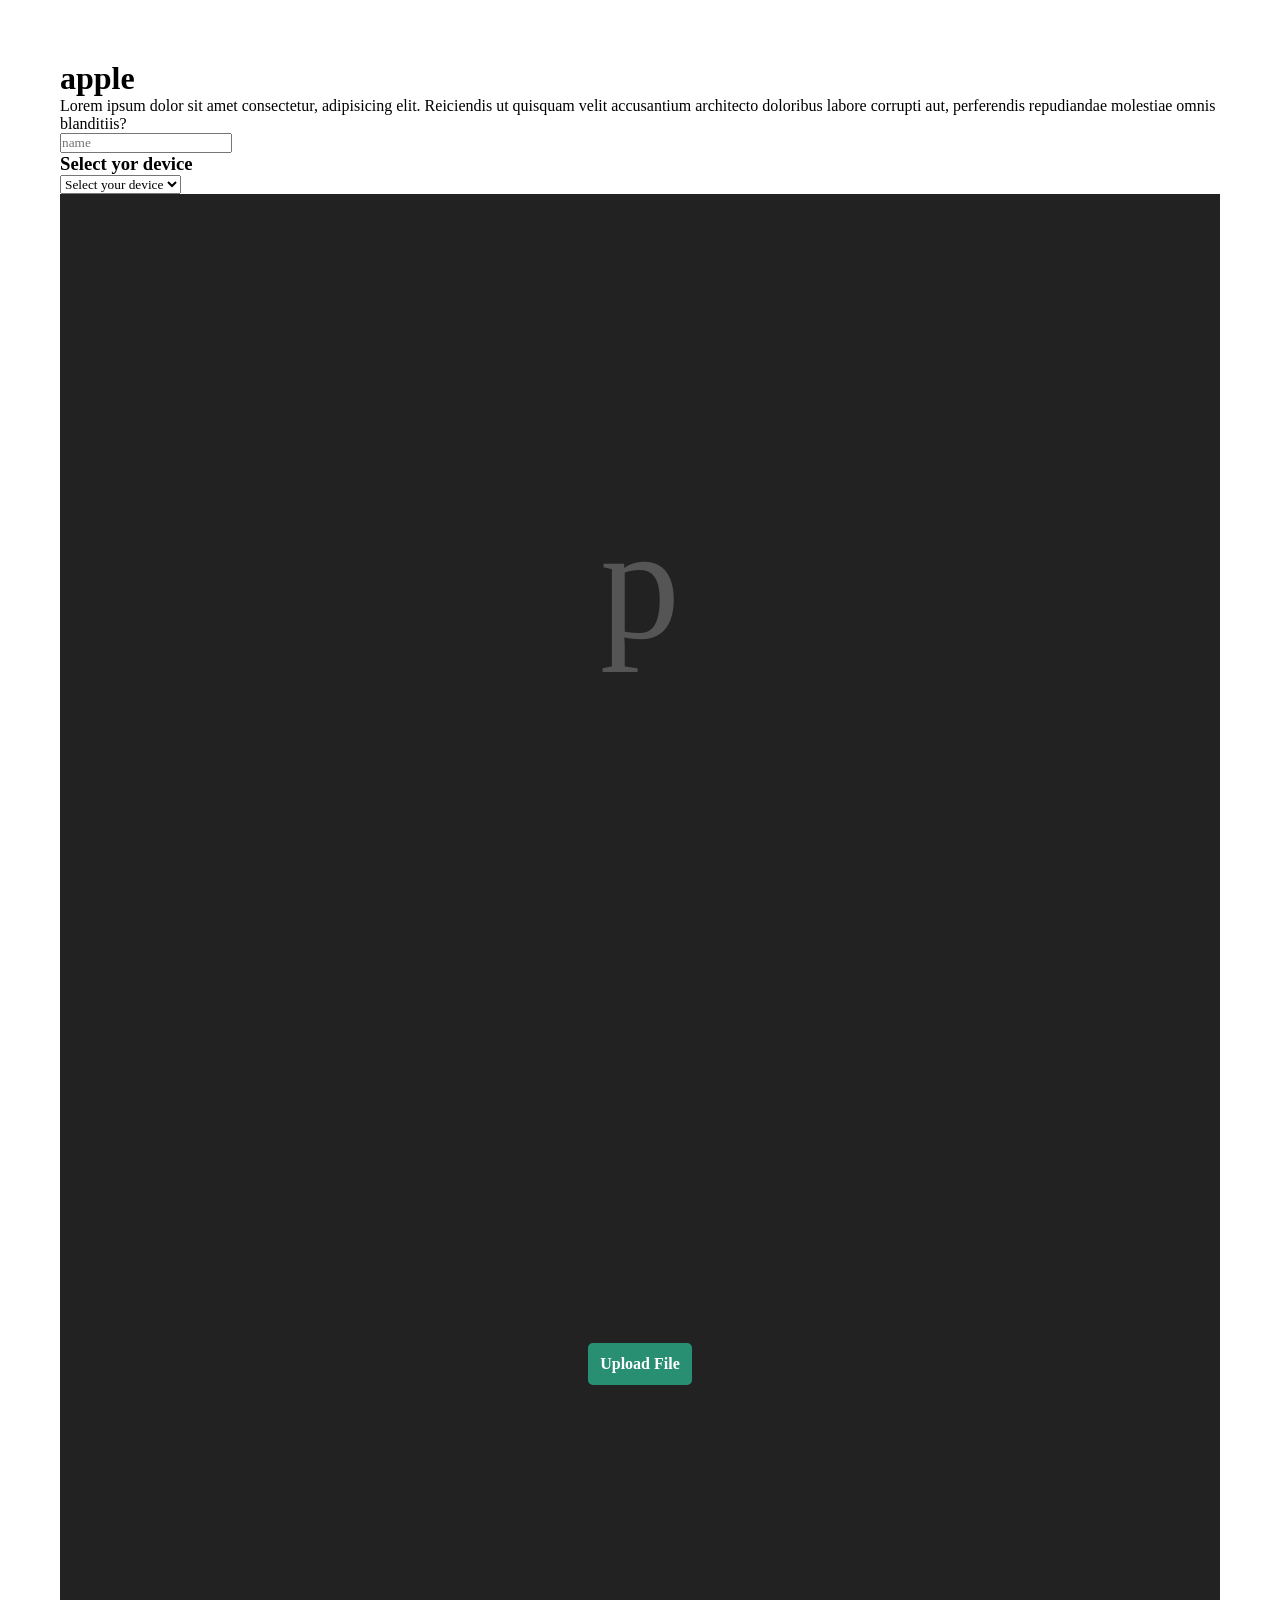
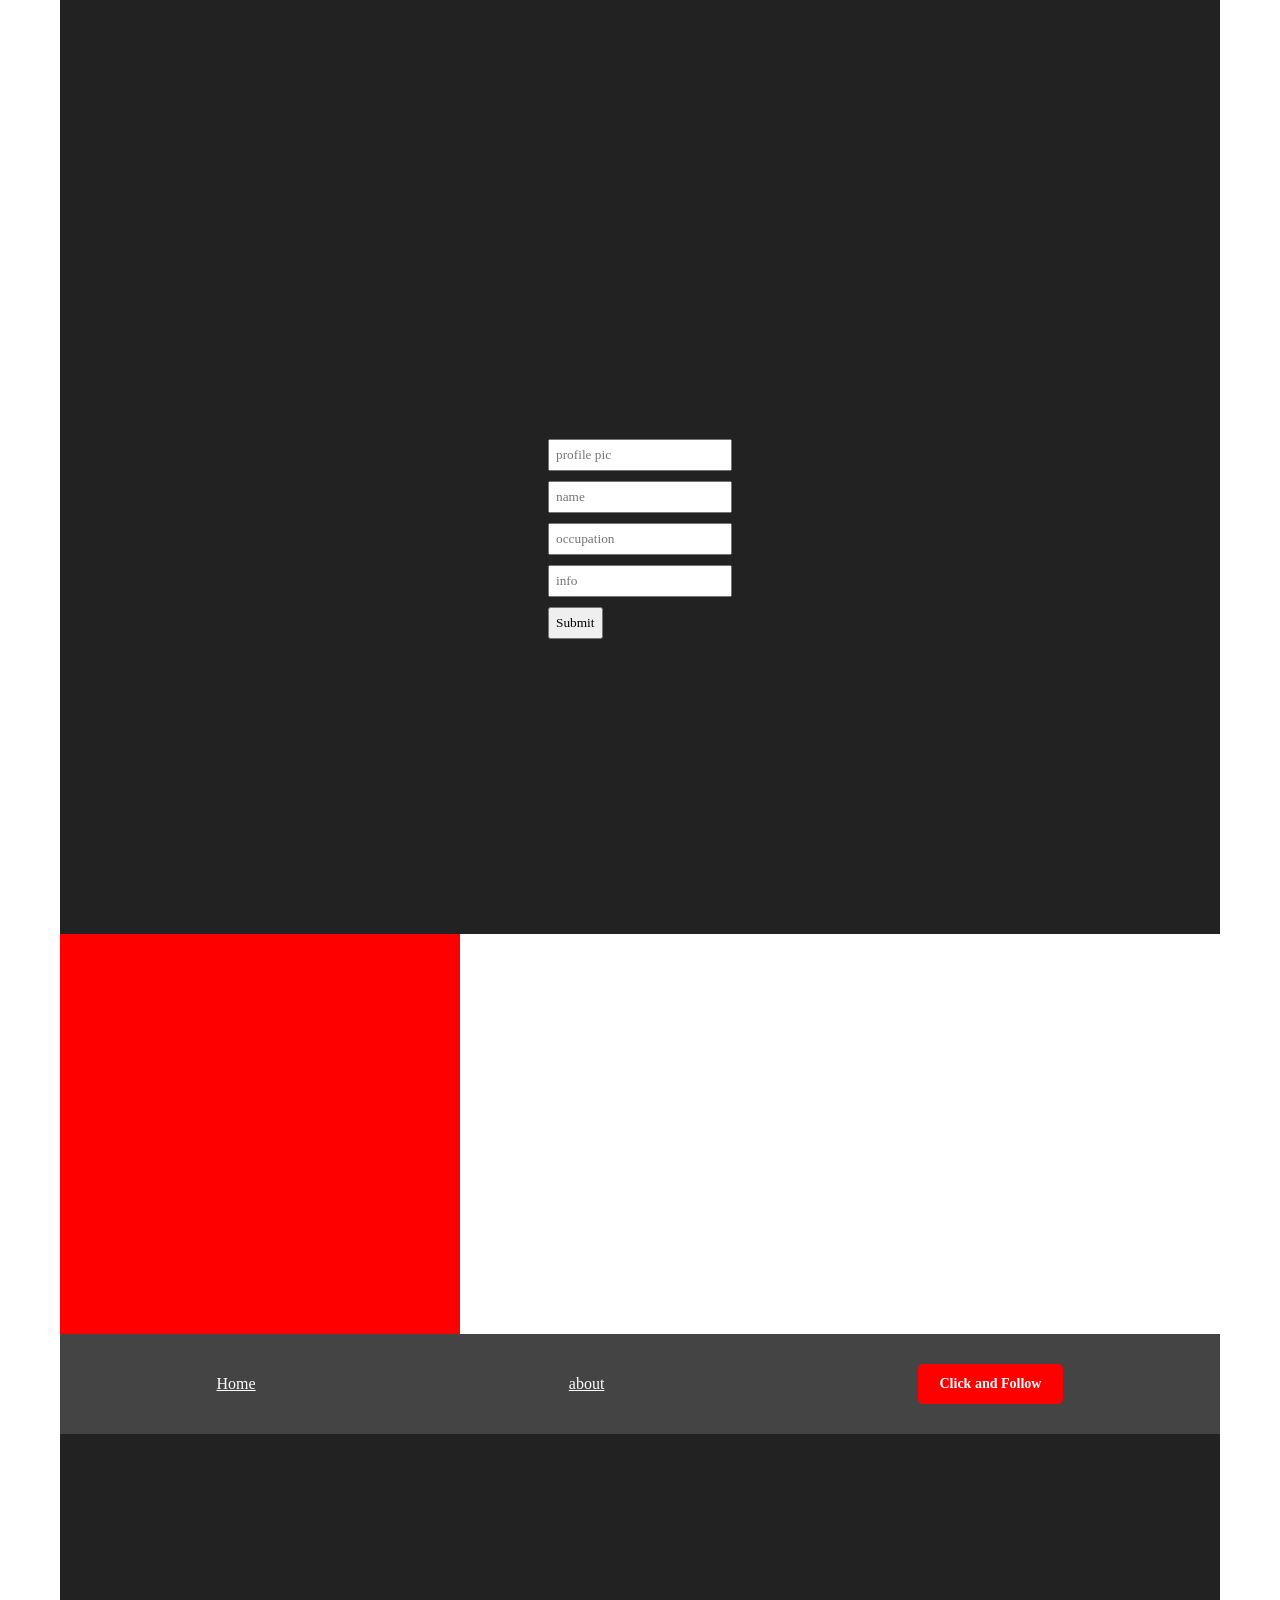
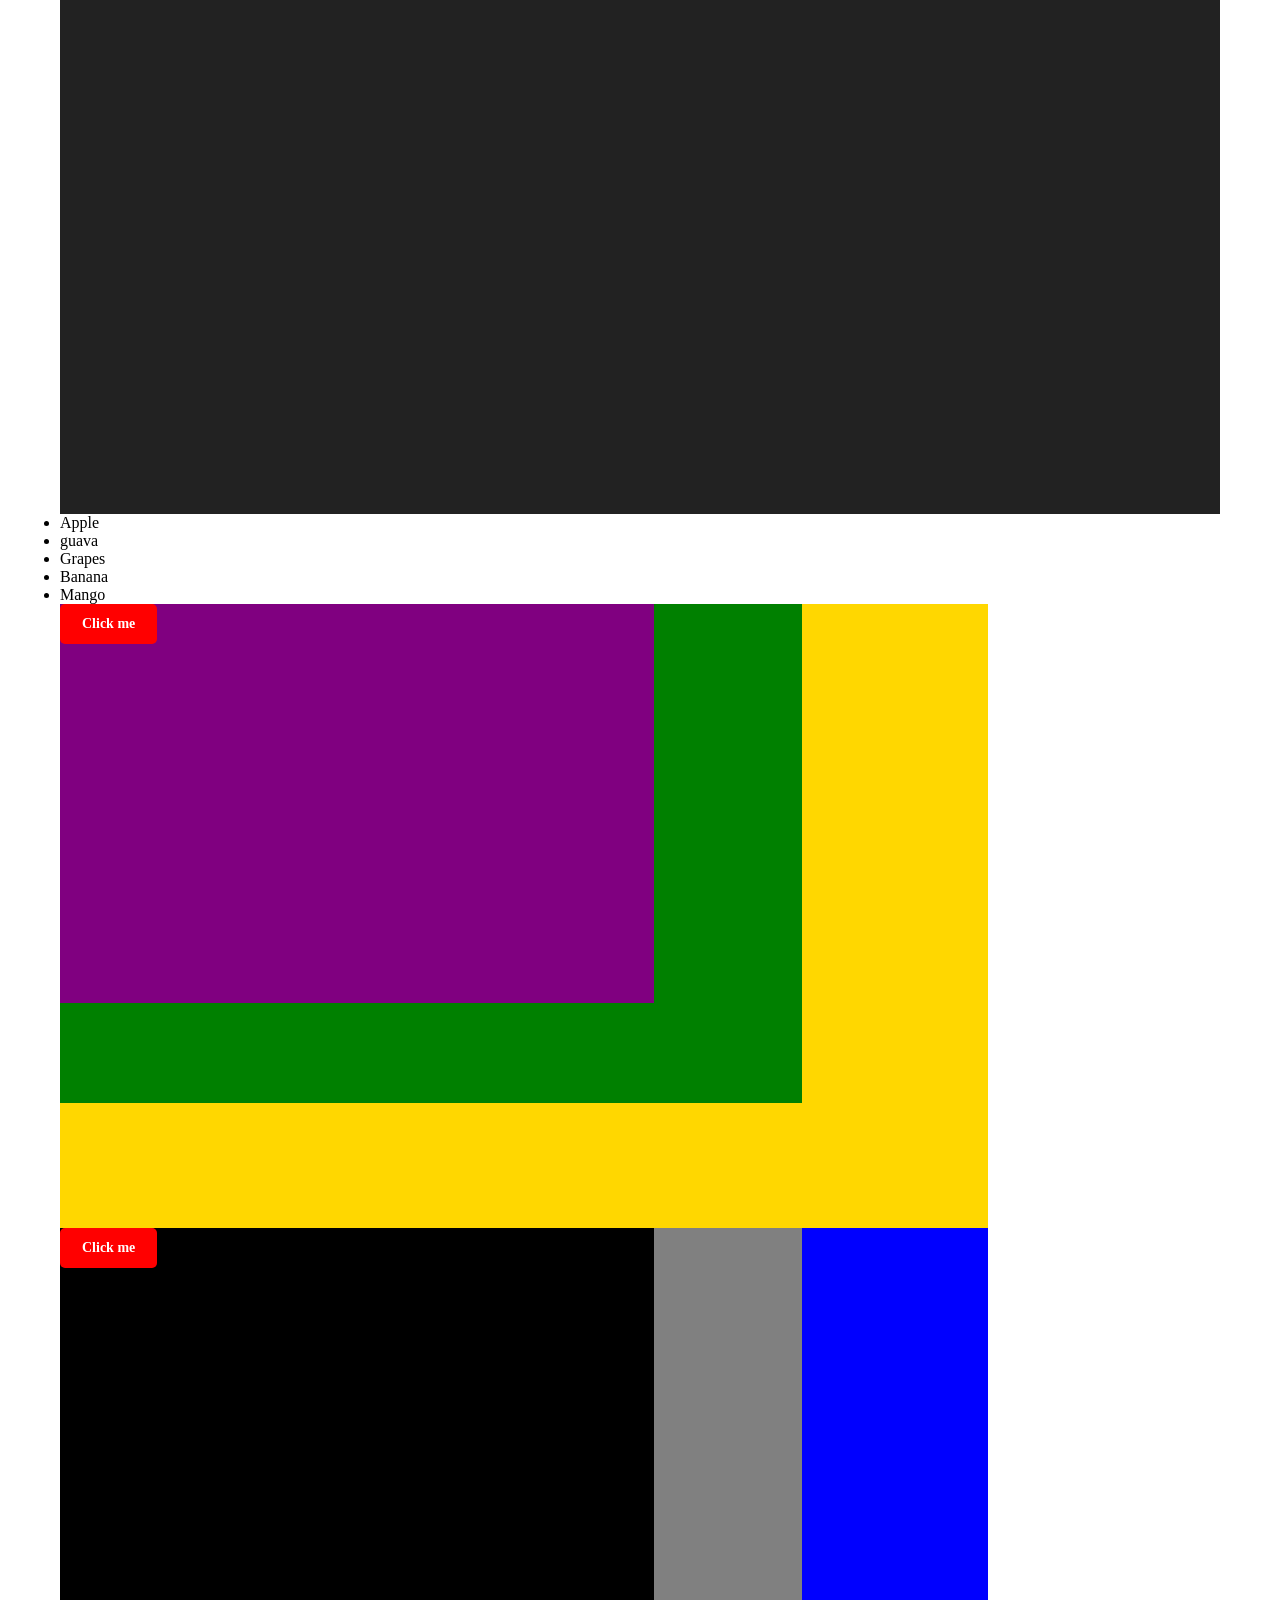
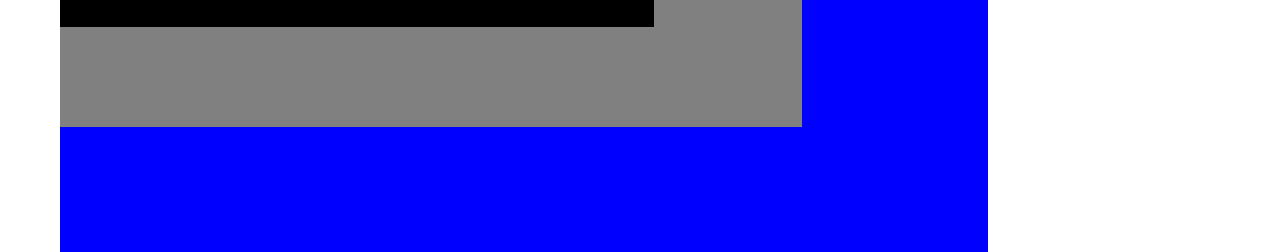
<file: 10 Events and listeners/index.html>
<!doctype html>
<html lang="en">
  <head>
    <meta charset="UTF-8" />
    <!-- Makes layout responsive on all devices -->
    <meta name="viewport" content="width=device-width, initial-scale=1.0" />
    <title>Document</title>

    <style>
      /* Universal reset for consistent UI */
      * {
        margin: 0;
        padding: 0;
        box-sizing: border-box;
        font-family: "Gilroy";
      }

      html,
      body {
        width: 100%;
        height: 100%;
        padding: 30px;
      }

      /* Common container used multiple times */
      #main {
        padding: 50px;
        display: flex;
        align-items: center;
        justify-content: center;
        width: 100%;
        height: 100%;
        background-color: #222;
      }

      /* 🔴 ONLY CHANGE: last main should stack items */
      #main:last-of-type {
        flex-direction: column;
        align-items: flex-start;
      }

      h2 {
        color: #555;
        font-size: 10rem;
        font-weight: 300;
        user-select: none; /* Prevents selection while typing */
      }

      /* Hidden file input for custom UI */
      #fileinput {
        display: none;
      }

      /* Styled upload button */
      #btn {
        padding: 12px 12px;
        background-color: rgb(41, 143, 114);
        color: white;
        border-radius: 5px;
        font-weight: 600;
        cursor: pointer;
      }

      #btn:hover {
        background-color: rgb(24, 82, 66);
      }

      /* Form inputs */
      #formInp {
        display: block;
        margin-bottom: 10px;
        padding: 6px;
      }

      /* Card generated dynamically via JS */
      .card {
        max-width: 300px;
        padding: 20px;
        border: 1px solid #555;
        color: white;
        display: inline-block;
        margin-top: 40px;
        border-radius: 10px;
      }

      /* Profile image container */
      .profile {
        width: 40px;
        height: 40px;
        border-radius: 50%;
        margin-bottom: 10px;
        overflow: hidden;
      }

      .profile img {
        width: 100%;
        height: 100%;
        object-fit: cover;
      }

      /* Text spacing inside card */
      .card h3,
      .card h5,
      .card p {
        margin-bottom: 8px;
        overflow-wrap: break-word;
      }

      #abcd {
        width: 400px;
        height: 400px;
        background-color: red;
        position: block;
        transition: cubic-bezier(0.19, 1, 0.22, 1) 1s;
      }

      #main2 {
        width: 100%;
        height: 100%;
        background-color: #222;
      }

      #nav {
        width: 100%;
        height: 100px;
        display: flex;
        align-items: center;
        justify-content: space-around;
        background-color: #444;
      }

      a {
        color: white !important;
      }

      button {
        padding: 12px 22px;
        background-color: red;
        border-radius: 5px;
        border: none;
        font-weight: 600;
        font-size: 14px;
        color: white;
      }

      .lt {
        text-decoration: line-through;
      }

      .a {
        width: 80%;
        height: 80%;
        background-color: gold;
      }

      .b {
        width: 80%;
        height: 80%;
        background-color: green;
      }

      .c {
        width: 80%;
        height: 80%;
        background-color: purple;
      }

      .d {
        width: 80%;
        height: 80%;
        background-color: blue;
      }

      .e {
        width: 80%;
        height: 80%;
        background-color: grey;
      }

      .f {
        width: 80%;
        height: 80%;
        background-color: black;
      }
    </style>
  </head>

  <body>
    <!-- Click event demo -->
    <h1>apple</h1>

    <!-- Paragraph click event -->
    <p>
      Lorem ipsum dolor sit amet consectetur, adipisicing elit. Reiciendis ut
      quisquam velit accusantium architecto doloribus labore corrupti aut,
      perferendis repudiandae molestiae omnis blanditiis?
    </p>

    <!-- Input event demo -->
    <input type="text" placeholder="name" />

    <!-- Change event demo -->
    <h3 id="device">Select yor device</h3>
    <select>
      <option selected disabled>Select your device</option>
      <option value="samsung">Samsung</option>
      <option value="mi">Xiomi</option>
      <option value="apple">Apple Iphone</option>
      <option value="oppo">Oppo</option>
    </select>

    <!-- Keyboard event demo -->
    <div id="main">
      <h2>p</h2>
    </div>

    <!-- File upload section -->
    <div id="main">
      <input id="fileinput" type="file" />
      <div id="btn">Upload File</div>
    </div>

    <!-- Form to create cards dynamically -->
    <div id="main">
      <form action="">
        <input id="formInp" type="text" placeholder="profile pic" />
        <input id="formInp" type="text" placeholder="name" />
        <input id="formInp" type="text" placeholder="occupation" />
        <input id="formInp" type="text" placeholder="info" />
        <input id="formInp" type="submit" />
      </form>
    </div>

    <div id="abcd"></div>

    <div id="main2">
      <div id="nav">
        <a href="">Home</a>
        <a href="">about</a>
        <button>Click and Follow</button>
      </div>
    </div>

    <ul>
      <li>Apple</li>
      <li>guava</li>
      <li>Grapes</li>
      <li>Banana</li>
      <li>Mango</li>
    </ul>

    <div class="a">
      <div class="b">
        <div class="c">
          <button id="btn2">Click me</button>
        </div>
      </div>
    </div>

    <div class="d">
      <div class="e">
        <div class="f">
          <button id="btn3">Click me</button>
        </div>
      </div>
    </div>

    <!-- External JS file -->
    <script src="script10.js"></script>
  </body>
</html>
</file>
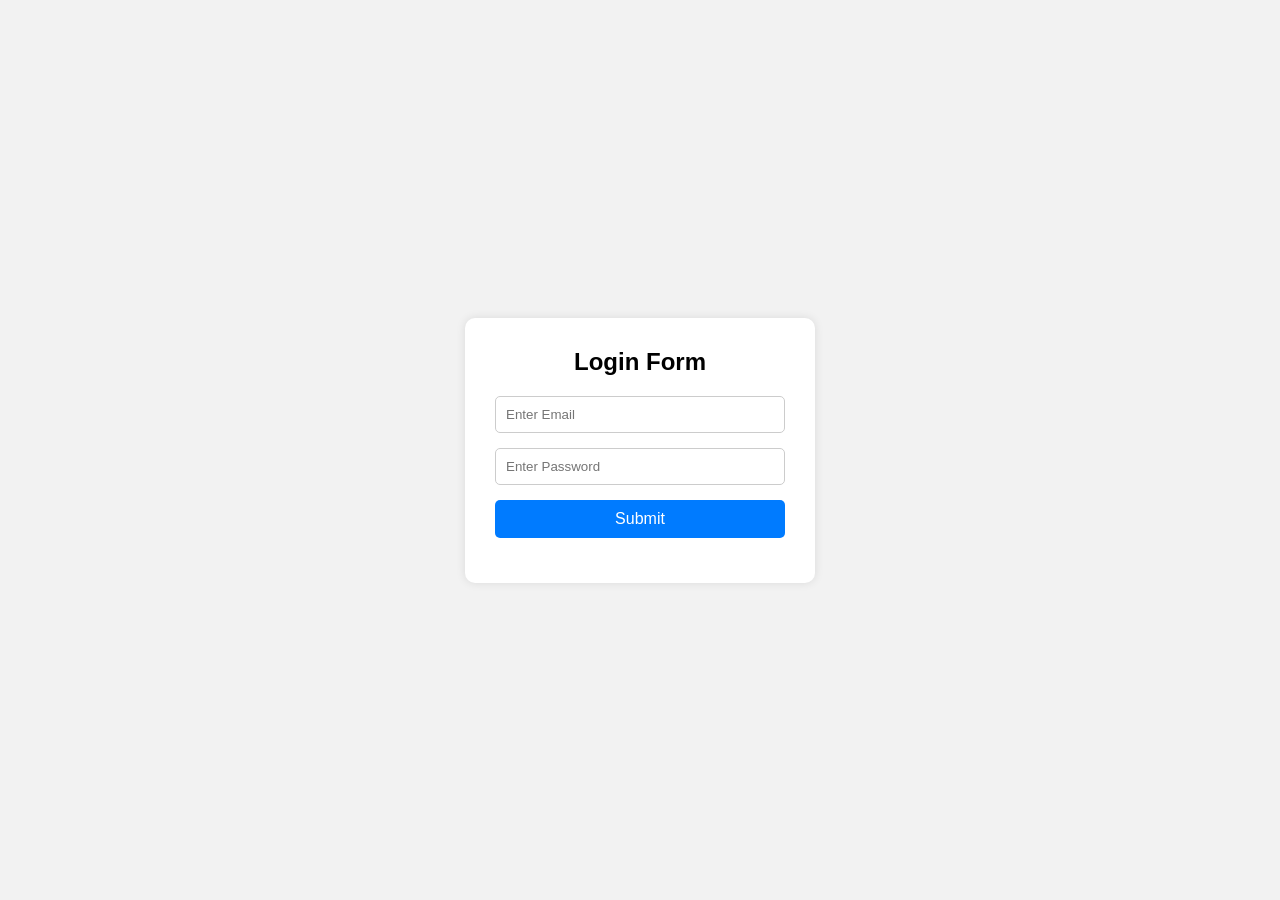
<file: 11 Forms and Validation/index.html>
<!doctype html>
<html lang="en">
  <head>
    <meta charset="UTF-8" />
    <meta name="viewport" content="width=device-width, initial-scale=1.0" />
    <title>Form Validation</title>

    <style>
      * {
        margin: 0;
        padding: 0;
        box-sizing: border-box;
        font-family: Arial, Helvetica, sans-serif;
      }

      body {
        height: 100vh;
        display: flex;
        justify-content: center;
        align-items: center;
        background: #f2f2f2;
      }

      .container {
        background: white;
        padding: 30px;
        border-radius: 10px;
        width: 350px;
        box-shadow: 0 0 10px rgba(0, 0, 0, 0.1);
      }

      h2 {
        text-align: center;
        margin-bottom: 20px;
      }

      .input-group {
        margin-bottom: 15px;
      }

      input {
        width: 100%;
        padding: 10px;
        border: 1px solid #ccc;
        border-radius: 5px;
        outline: none;
      }

      button {
        width: 100%;
        padding: 10px;
        background: #007bff;
        border: none;
        color: white;
        font-size: 16px;
        border-radius: 5px;
        cursor: pointer;
      }

      button:hover {
        background: #0056b3;
      }

      .error {
        color: red;
        font-size: 14px;
        display: none;
      }

      #resultMessage {
        margin-top: 15px;
        color: green;
        text-align: center;
        font-weight: bold;
      }
    </style>
  </head>

  <body>
    <div class="container">
      <h2>Login Form</h2>

      <form>
        <div class="input-group">
          <input type="text" id="email" placeholder="Enter Email" />
          <div id="emailError" class="error"></div>
        </div>

        <div class="input-group">
          <input type="password" id="password" placeholder="Enter Password" />
          <div id="passwordError" class="error"></div>
        </div>

        <button type="submit">Submit</button>

        <div id="resultMessage"></div>
      </form>
    </div>

    <script src="script11.js"></script>
  </body>
</html>
</file>
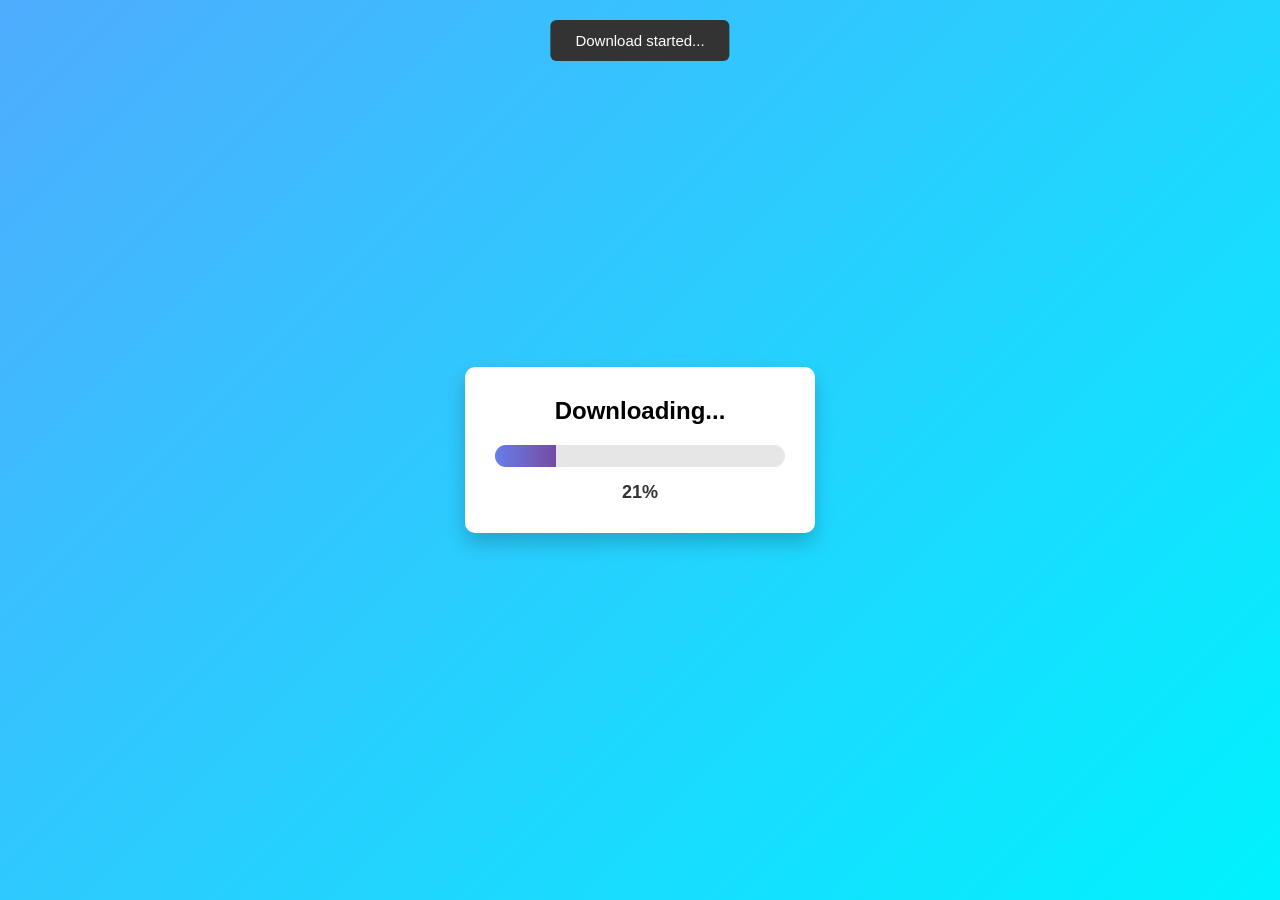
<file: 12 Timers and Intervals/index.html>
<!DOCTYPE html>
<html lang="en">
<head>
<meta charset="UTF-8">
<meta name="viewport" content="width=device-width, initial-scale=1.0">
<title>Download Simulation</title>

<style>

*{
    margin:0;
    padding:0;
    box-sizing:border-box;
    font-family:Arial, Helvetica, sans-serif;
}

body{
    height:100vh;
    display:flex;
    justify-content:center;
    align-items:center;
    background:linear-gradient(135deg,#4facfe,#00f2fe);
}

/* Alert banner */

.alert{
    position:fixed;
    top:20px;
    left:50%;
    transform:translateX(-50%);
    background:#333;
    color:white;
    padding:12px 25px;
    border-radius:6px;
    font-size:15px;
    transition:opacity 0.5s ease;
}

/* Main container */

.container{
    background:white;
    padding:30px;
    width:350px;
    border-radius:10px;
    text-align:center;
    box-shadow:0 10px 20px rgba(0,0,0,0.2);
}

h2{
    margin-bottom:20px;
}

.progress-container{
    width:100%;
    height:22px;
    background:#e6e6e6;
    border-radius:20px;
    overflow:hidden;
    margin-bottom:15px;
}

.progress-bar{
    height:100%;
    width:0%;
    background:linear-gradient(90deg,#667eea,#764ba2);
}

#precentText{
    font-size:18px;
    font-weight:bold;
    color:#333;
}

</style>
</head>

<body>

<div class="alert" id="alertBanner">
    Download started...
</div>

<div class="container">

    <h2>Downloading...</h2>

    <div class="progress-container">
        <div class="progress-bar"></div>
    </div>

    <p id="precentText">0%</p>

</div>

<script src="script12.js"></script>

</body>
</html>
</file>
